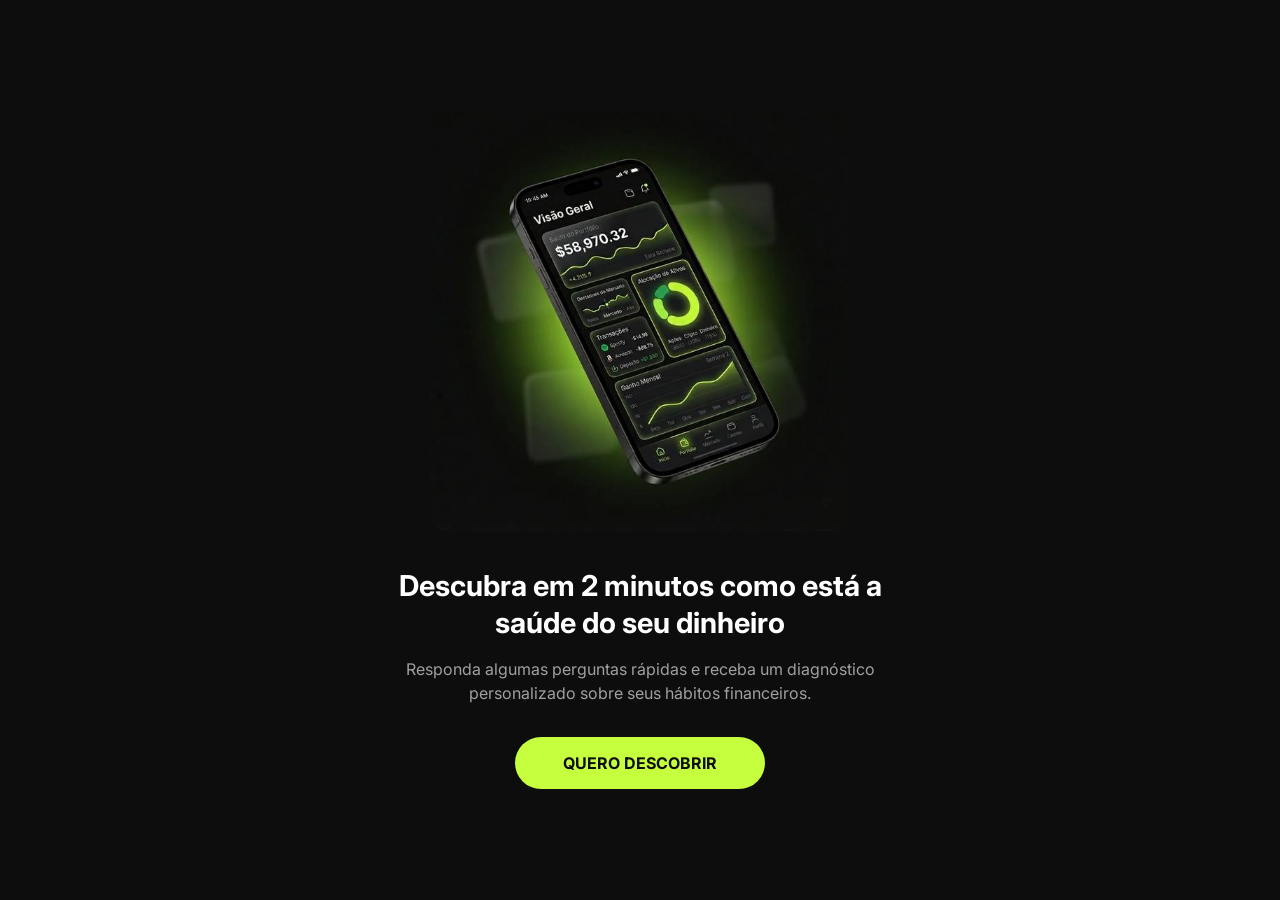
<file: quiz/index.html>
<!DOCTYPE html>
<html lang="pt-BR">
<head>
<meta charset="UTF-8">
<meta name="viewport" content="width=device-width, initial-scale=1.0">
<title>Quiz Ziggy — Descubra a saúde do seu dinheiro</title>
<link rel="preconnect" href="https://fonts.googleapis.com">
<link href="https://fonts.googleapis.com/css2?family=Inter:wght@400;600;700&display=swap" rel="stylesheet">
<link rel="stylesheet" href="style.css">
</head>
<body>

<!-- ABERTURA -->
<section id="screen-intro" class="screen active">
  <div class="container">
    <img src="[data-uri]" alt="Mockup do app Ziggy" class="quiz-img">
    <h1>Descubra em 2 minutos como está a saúde do seu dinheiro</h1>
    <p class="subtitle">Responda algumas perguntas rápidas e receba um diagnóstico personalizado sobre seus hábitos financeiros.</p>
    <button class="btn-primary" onclick="goTo('screen-q1')">QUERO DESCOBRIR</button>
  </div>
</section>

<!-- ETAPA 01 — Engajamento -->
<section id="screen-q1" class="screen">
  <div class="container">
    <div class="progress-bar"><div class="progress-fill" style="width:10%"></div></div>
    <p class="step-label">Etapa 1 de 10</p>
    <h2>Qual é a sua faixa de idade?</h2>
    <div class="options single" data-question="q1">
      <button class="option-card" data-value="18-24">18 a 24 anos</button>
      <button class="option-card" data-value="25-34">25 a 34 anos</button>
      <button class="option-card" data-value="35-44">35 a 44 anos</button>
      <button class="option-card" data-value="45+">45 anos ou mais</button>
    </div>
    <button class="btn-primary btn-next" onclick="goTo('screen-q2')" disabled>CONTINUAR</button>
  </div>
</section>

<!-- ETAPA 02 — Problema -->
<section id="screen-q2" class="screen">
  <div class="container">
    <div class="progress-bar"><div class="progress-fill" style="width:20%"></div></div>
    <p class="step-label">Etapa 2 de 10</p>
    <h2>Hoje, como você descreveria sua vida financeira?</h2>
    <div class="options single" data-question="q2">
      <button class="option-card" data-value="organizada">Está organizada</button>
      <button class="option-card" data-value="melhorar">Poderia melhorar</button>
      <button class="option-card" data-value="incendios">Vivo apagando incêndios</button>
      <button class="option-card" data-value="sem-nocao">Nunca sei para onde meu dinheiro vai</button>
    </div>
    <button class="btn-primary btn-next" onclick="goTo('screen-q3')" disabled>CONTINUAR</button>
  </div>
</section>

<section id="screen-q3" class="screen">
  <div class="container">
    <div class="progress-bar"><div class="progress-fill" style="width:30%"></div></div>
    <p class="step-label">Etapa 3 de 10</p>
    <h2>Em quais situações você mais perde dinheiro?</h2>
    <p class="hint">Selecione todas que se aplicam</p>
    <div class="options multi" data-question="q3">
      <button class="option-card" data-value="impulso">Compras por impulso</button>
      <button class="option-card" data-value="delivery">Delivery</button>
      <button class="option-card" data-value="assinaturas">Assinaturas esquecidas</button>
      <button class="option-card" data-value="cartao">Cartão de crédito</button>
      <button class="option-card" data-value="parcelamentos">Parcelamentos</button>
      <button class="option-card" data-value="sem-ideia">Não faço ideia</button>
    </div>
    <button class="btn-primary btn-next" onclick="goTo('screen-q4')" disabled>CONTINUAR</button>
  </div>
</section>

<section id="screen-q4" class="screen">
  <div class="container">
    <div class="progress-bar"><div class="progress-fill" style="width:40%"></div></div>
    <p class="step-label">Etapa 4 de 10</p>
    <h2>Você sabe exatamente quanto gasta por mês?</h2>
    <div class="options single" data-question="q4">
      <button class="option-card" data-value="sim">Sim</button>
      <button class="option-card" data-value="ideia">Tenho uma ideia</button>
      <button class="option-card" data-value="nao">Não faço ideia</button>
    </div>
    <button class="btn-primary btn-next" onclick="goTo('screen-q5')" disabled>CONTINUAR</button>
  </div>
</section>

<section id="screen-q5" class="screen">
  <div class="container">
    <div class="progress-bar"><div class="progress-fill" style="width:50%"></div></div>
    <p class="step-label">Etapa 5 de 10</p>
    <h2>Há quanto tempo você sente que perdeu o controle das suas finanças?</h2>
    <div class="options single" data-question="q5">
      <button class="option-card" data-value="mes">Só esse mês</button>
      <button class="option-card" data-value="meses">Alguns meses</button>
      <button class="option-card" data-value="ano">Mais de um ano</button>
      <button class="option-card" data-value="nunca">Não lembro de já ter tido controle</button>
    </div>
    <button class="btn-primary btn-next" onclick="goTo('screen-q6')" disabled>CONTINUAR</button>
  </div>
</section>

<section id="screen-q6" class="screen">
  <div class="container">
    <div class="progress-bar"><div class="progress-fill" style="width:60%"></div></div>
    <p class="step-label">Etapa 6 de 10</p>
    <h2>No final do mês normalmente você...</h2>
    <div class="options single" data-question="q6">
      <button class="option-card" data-value="sobra">Sobra dinheiro</button>
      <button class="option-card" data-value="zero">Fico no zero a zero</button>
      <button class="option-card" data-value="limite">Uso o limite</button>
      <button class="option-card" data-value="emprestado">Preciso pegar dinheiro emprestado</button>
    </div>
    <button class="btn-primary btn-next" onclick="goTo('screen-transition1')" disabled>CONTINUAR</button>
  </div>
</section>

<!-- TRANSIÇÃO 1 — Prova social -->
<section id="screen-transition1" class="screen">
  <div class="container">
    <p class="social-proof">+12.000 pessoas já começaram a organizar suas finanças usando inteligência artificial.</p>
    <img src="[data-uri]" alt="Prova social Ziggy" class="quiz-img">
    <p class="transition-text">Imagine saber exatamente para onde seu dinheiro está indo todos os meses.</p>
    <button class="btn-primary" onclick="goTo('screen-q7')">EU QUERO ISSO</button>
  </div>
</section>

<!-- ETAPA 03 — Desejo -->
<section id="screen-q7" class="screen">
  <div class="container">
    <div class="progress-bar"><div class="progress-fill" style="width:70%"></div></div>
    <p class="step-label">Etapa 7 de 10</p>
    <h2>Qual é o seu maior objetivo financeiro?</h2>
    <p class="hint">Selecione todas que se aplicam</p>
    <div class="options multi" data-question="q7">
      <button class="option-card" data-value="economizar">Economizar dinheiro</button>
      <button class="option-card" data-value="dividas">Sair das dívidas</button>
      <button class="option-card" data-value="investir">Investir</button>
      <button class="option-card" data-value="carro">Comprar um carro</button>
      <button class="option-card" data-value="casa">Comprar uma casa</button>
      <button class="option-card" data-value="viajar">Viajar</button>
      <button class="option-card" data-value="tranquilidade">Ter tranquilidade financeira</button>
    </div>
    <button class="btn-primary btn-next" onclick="goTo('screen-q8')" disabled>CONTINUAR</button>
  </div>
</section>

<section id="screen-q8" class="screen">
  <div class="container">
    <div class="progress-bar"><div class="progress-fill" style="width:80%"></div></div>
    <p class="step-label">Etapa 8 de 10</p>
    <h2>Se você tivesse total clareza sobre seu dinheiro hoje, o que mudaria primeiro na sua vida?</h2>
    <div class="options single" data-question="q8">
      <button class="option-card" data-value="dormir">Eu dormiria mais tranquilo</button>
      <button class="option-card" data-value="dividas">Eu pagaria minhas dívidas mais rápido</button>
      <button class="option-card" data-value="guardar">Eu conseguiria guardar dinheiro todo mês</button>
      <button class="option-card" data-value="aperto">Eu pararia de viver no aperto</button>
    </div>
    <button class="btn-primary btn-next" onclick="goTo('screen-transition2')" disabled>CONTINUAR</button>
  </div>
</section>

<!-- TRANSIÇÃO 2 -->
<section id="screen-transition2" class="screen">
  <div class="container">
    <h2>Imagine descobrir cobranças esquecidas automaticamente...</h2>
    <p class="transition-text">Assinaturas que você nem lembra mais. Gastos que cresceram sem perceber. Oportunidades reais de economizar.</p>
    <img src="[data-uri]" alt="Notificações Ziggy no WhatsApp" class="quiz-img">
    <button class="btn-primary" onclick="goTo('screen-q9')">CONTINUAR</button>
  </div>
</section>

<!-- ETAPA 04 — Solução -->
<section id="screen-q9" class="screen">
  <div class="container">
    <div class="progress-bar"><div class="progress-fill" style="width:90%"></div></div>
    <p class="step-label">Etapa 9 de 10</p>
    <h2>Como você controla suas finanças hoje?</h2>
    <div class="options single" data-question="q9">
      <button class="option-card" data-value="papel">Papel</button>
      <button class="option-card" data-value="planilha">Planilha</button>
      <button class="option-card" data-value="app">Aplicativo</button>
      <button class="option-card" data-value="banco">Banco</button>
      <button class="option-card" data-value="nada">Não controlo</button>
    </div>
    <button class="btn-primary btn-next" onclick="goTo('screen-q10')" disabled>CONTINUAR</button>
  </div>
</section>

<section id="screen-q10" class="screen">
  <div class="container">
    <div class="progress-bar"><div class="progress-fill" style="width:100%"></div></div>
    <p class="step-label">Etapa 10 de 10</p>
    <h2>Se uma inteligência artificial pudesse organizar tudo isso automaticamente pra você, sem planilha e sem esforço...</h2>
    <div class="options single" data-question="q10">
      <button class="option-card" data-value="imediatamente">Usaria imediatamente</button>
      <button class="option-card" data-value="testar">Gostaria de testar</button>
      <button class="option-card" data-value="depende">Depende de como funciona</button>
      <button class="option-card" data-value="sozinho">Ainda prefiro fazer sozinho</button>
    </div>
    <button class="btn-primary btn-next" onclick="goTo('screen-loading')" disabled>VER MEU RESULTADO</button>
  </div>
</section>

<!-- LOADING -->
<section id="screen-loading" class="screen">
  <div class="container loading-container">
    <h2>Estamos analisando seu perfil financeiro...</h2>
    <div class="progress-bar loading-bar"><div class="progress-fill" id="loading-fill"></div></div>
    <p class="loading-text" id="loading-text">Identificando padrões...</p>
  </div>
</section>

<!-- RESULTADO -->
<section id="screen-result" class="screen">
  <div class="container">
    <p class="result-label">Seu perfil financeiro é:</p>
    <h1 id="result-title"></h1>
    <p id="result-desc" class="result-desc"></p>

    <p id="result-bridge" class="result-bridge"></p>

    <img src="[data-uri]" alt="Mockup premium Ziggy" class="quiz-img">

    <div class="result-box">
      <h3>Seu próximo passo</h3>
      <p>A boa notícia: existe uma forma simples de resolver isso sem planilha complicada.</p>
      <p>O Ziggy usa inteligência artificial pra organizar seus gastos automaticamente e mostrar onde você está desperdiçando dinheiro — direto no seu WhatsApp.</p>
      <p>Você gostaria de ver como isso funcionaria com o seu perfil, agora mesmo?</p>
    </div>


    <a href="/vendas/" class="btn-primary btn-cta">QUERO CONHECER O ZIGGY</a>
  </div>
</section>

<script src="script.js"></script>
</body>
</html>
</file>
<file: quiz/style.css>
* {
  margin: 0;
  padding: 0;
  box-sizing: border-box;
}

body {
  font-family: 'Inter', sans-serif;
  background: #0D0D0D;
  color: #FFFFFF;
  min-height: 100vh;
}

.screen {
  display: none;
  min-height: 100vh;
  padding: 40px 20px;
  align-items: center;
  justify-content: center;
}

.screen.active {
  display: flex;
}

.container {
  max-width: 520px;
  margin: 0 auto;
  width: 100%;
  text-align: center;
}

h1 {
  font-size: 1.8rem;
  font-weight: 700;
  line-height: 1.3;
  margin-bottom: 16px;
}

h2 {
  font-size: 1.4rem;
  font-weight: 700;
  line-height: 1.3;
  margin-bottom: 24px;
}

.subtitle {
  color: #A0A0A0;
  font-size: 1rem;
  line-height: 1.5;
  margin-bottom: 32px;
}

.step-label {
  color: #A0A0A0;
  font-size: 0.85rem;
  margin-bottom: 20px;
}

.hint {
  color: #A0A0A0;
  font-size: 0.85rem;
  margin-top: -16px;
  margin-bottom: 20px;
}

/* Progress bar */
.progress-bar {
  background: #1A1A1A;
  border-radius: 100px;
  height: 6px;
  width: 100%;
  margin-bottom: 16px;
  overflow: hidden;
}

.progress-fill {
  background: #C6FF3E;
  height: 100%;
  border-radius: 100px;
  transition: width 0.4s ease;
}

/* Option cards */
.options {
  display: flex;
  flex-direction: column;
  gap: 12px;
  margin-bottom: 32px;
}

.option-card {
  background: #1A1A1A;
  border: 1px solid #2A2A2A;
  border-radius: 12px;
  padding: 16px 20px;
  color: #FFFFFF;
  font-family: 'Inter', sans-serif;
  font-size: 1rem;
  text-align: left;
  cursor: pointer;
  transition: all 0.2s ease;
}

.option-card:hover {
  border-color: #C6FF3E;
  box-shadow: 0 0 12px rgba(198, 255, 62, 0.15);
}

.option-card.selected {
  border-color: #C6FF3E;
  background: #1F2B0E;
  box-shadow: 0 0 16px rgba(198, 255, 62, 0.2);
}

/* Buttons */
.btn-primary {
  display: inline-block;
  background: #C6FF3E;
  color: #0D0D0D;
  font-family: 'Inter', sans-serif;
  font-size: 1rem;
  font-weight: 700;
  border: none;
  border-radius: 100px;
  padding: 16px 48px;
  cursor: pointer;
  transition: background 0.2s ease;
  text-decoration: none;
}

.btn-primary:hover {
  background: #B5EE2E;
}

.btn-primary:disabled {
  opacity: 0.4;
  cursor: not-allowed;
}

.btn-next {
  width: 100%;
}

/* Quiz images */
.quiz-img {
  width: 100%;
  max-width: 420px;
  border-radius: 16px;
  margin-bottom: 32px;
}

/* Transition screens */
.social-proof {
  color: #C6FF3E;
  font-size: 1.1rem;
  font-weight: 600;
  margin-bottom: 32px;
}

.transition-text {
  color: #A0A0A0;
  font-size: 1rem;
  line-height: 1.6;
  margin-bottom: 32px;
}

/* Loading */
.loading-container {
  display: flex;
  flex-direction: column;
  align-items: center;
  justify-content: center;
  min-height: 60vh;
}

.loading-bar {
  width: 100%;
  max-width: 320px;
  margin-bottom: 16px;
}

.loading-text {
  color: #A0A0A0;
  font-size: 0.9rem;
}

/* Result */
.result-label {
  color: #A0A0A0;
  font-size: 0.9rem;
  margin-bottom: 8px;
  text-transform: uppercase;
  letter-spacing: 1px;
}

.result-desc {
  color: #A0A0A0;
  font-size: 1rem;
  line-height: 1.6;
  margin-bottom: 32px;
}

.result-bridge {
  color: #C6FF3E;
  font-size: 1rem;
  line-height: 1.6;
  margin-bottom: 32px;
  font-weight: 600;
}

.result-box {
  background: #1A1A1A;
  border: 1px solid #2A2A2A;
  border-radius: 16px;
  padding: 32px 24px;
  text-align: left;
  margin-bottom: 32px;
}

.result-box h3 {
  font-size: 1.1rem;
  font-weight: 700;
  margin-bottom: 16px;
  color: #C6FF3E;
}

.result-box p {
  color: #A0A0A0;
  font-size: 0.95rem;
  line-height: 1.6;
  margin-bottom: 12px;
}

.result-box p:last-child {
  color: #FFFFFF;
  margin-bottom: 0;
}

.btn-cta {
  display: block;
  width: 100%;
  text-align: center;
  margin-top: 24px;
  padding: 18px 48px;
  font-size: 1.1rem;
}

/* Smooth transitions */
.screen {
  animation: fadeIn 0.3s ease;
}

@keyframes fadeIn {
  from { opacity: 0; transform: translateY(12px); }
  to { opacity: 1; transform: translateY(0); }
}
</file>
